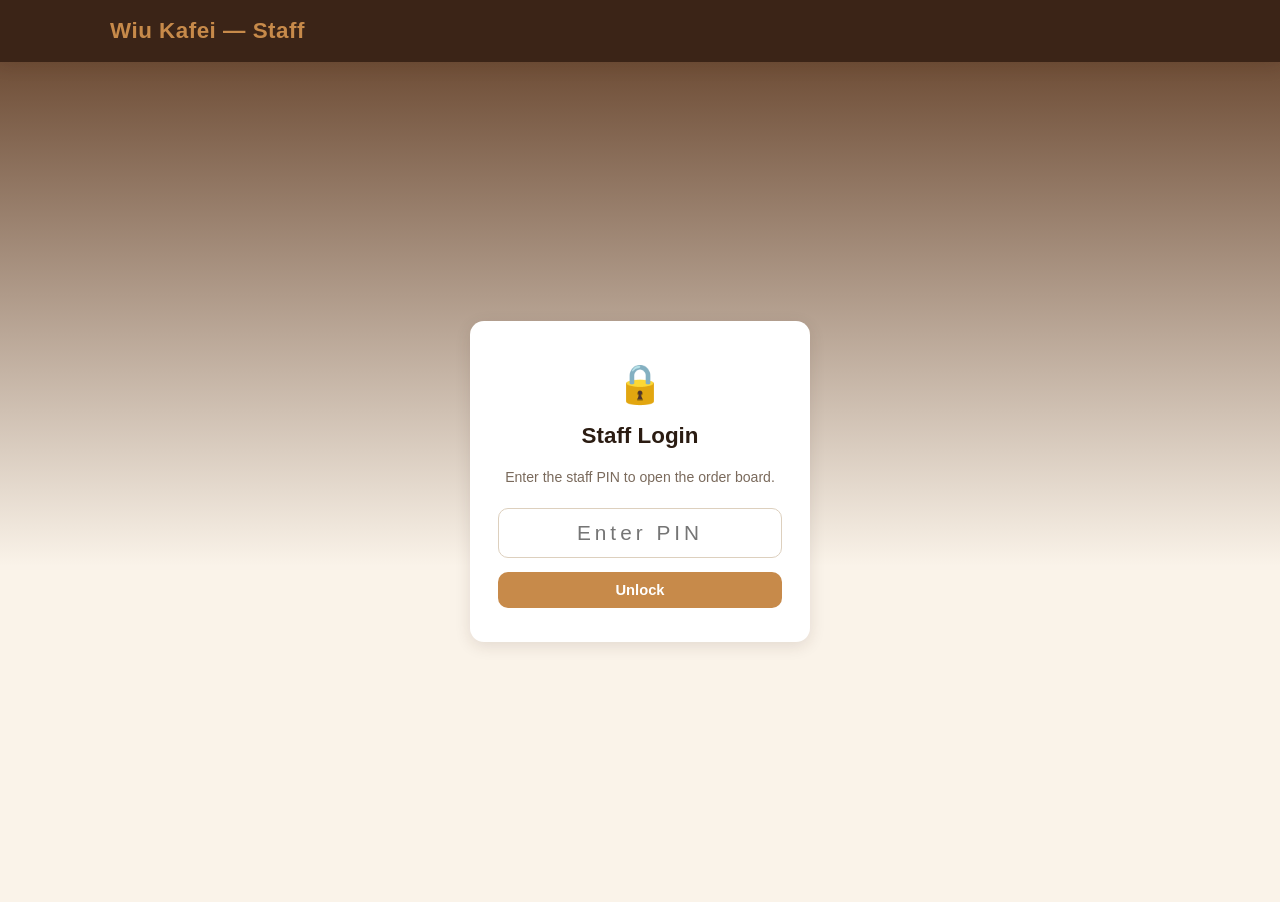
<file: staff.html>
<!DOCTYPE html>
<html lang="en">
<head>
<meta charset="UTF-8" />
<meta name="viewport" content="width=device-width, initial-scale=1.0" />
<title>Wiu Kafei — Staff</title>
<link rel="stylesheet" href="style.css" />
</head>
<body class="staff-body">

  <!-- ===================== HEADER ===================== -->
  <header class="site-header">
    <div class="header-inner">
      <div class="logo" id="staffLogoText">Wiu Kafei — Staff</div>
      <button class="btn btn-logout" id="logoutBtn" hidden>Logout</button>
    </div>
  </header>

  <!-- ===================== LOGIN SCREEN ===================== -->
  <section class="login-screen" id="loginScreen">
    <div class="login-card">
      <div class="login-icon">🔒</div>
      <h1>Staff Login</h1>
      <p class="login-hint">Enter the staff PIN to open the order board.</p>
      <form id="loginForm">
        <input type="password" inputmode="numeric" id="pinInput" placeholder="Enter PIN" autocomplete="off" />
        <button type="submit" class="btn btn-primary btn-block">Unlock</button>
      </form>
      <p class="login-error" id="loginError" hidden>Incorrect PIN</p>
    </div>
  </section>

  <!-- ===================== STAFF ORDER BOARD ===================== -->
  <section class="staff-board" id="staffBoard" hidden>
    <div class="board-toolbar">
      <h1>Order Board</h1>
      <p class="board-hint">Orders update live as customers place them. Move each order forward as it's prepared.</p>
    </div>
    <div class="board-columns" id="boardColumns"><!-- rendered by staff.js --></div>
  </section>

  <script src="content.js"></script>
  <script src="orders.js"></script>
  <script src="staff.js"></script>
</body>
</html>
</file>
<file: style.css>
/* ============================================================
   style.css — Wiu Kafei customer ordering page
   ============================================================ */

:root {
  --coffee-dark: #3b2417;
  --coffee-mid: #6f4e37;
  --coffee-light: #a9805f;
  --cream: #faf3e9;
  --cream-2: #f1e4d3;
  --accent: #c78a4a;
  --accent-dark: #a86d33;
  --text-main: #2b1c12;
  --text-muted: #7a6a5c;
  --success: #3d8b52;
  --radius: 14px;
  --shadow: 0 4px 16px rgba(59, 36, 23, 0.12);
}

* {
  box-sizing: border-box;
}

body {
  margin: 0;
  font-family: "Segoe UI", Roboto, Helvetica, Arial, sans-serif;
  background: var(--cream);
  color: var(--text-main);
  line-height: 1.5;
}

button {
  font-family: inherit;
  cursor: pointer;
}

h1, h2, h3 {
  margin: 0 0 0.5em 0;
}

/* ---------- Header ---------- */
.site-header {
  position: sticky;
  top: 0;
  z-index: 20;
  background: var(--coffee-dark);
  color: var(--cream);
  box-shadow: var(--shadow);
}

.header-inner {
  max-width: 1100px;
  margin: 0 auto;
  padding: 14px 20px;
  display: flex;
  align-items: center;
  justify-content: space-between;
  gap: 16px;
}

.logo {
  font-size: 1.4rem;
  font-weight: 700;
  letter-spacing: 0.5px;
  color: var(--accent);
}

.header-nav {
  display: flex;
  gap: 8px;
  flex: 1;
  justify-content: center;
}

.nav-link {
  background: none;
  border: none;
  color: var(--cream);
  font-size: 0.95rem;
  padding: 8px 12px;
  border-radius: 8px;
  transition: background 0.15s ease;
}

.nav-link:hover {
  background: rgba(255, 255, 255, 0.08);
}

.cart-btn {
  position: relative;
  background: var(--accent);
  border: none;
  color: var(--coffee-dark);
  font-weight: 700;
  padding: 8px 14px;
  border-radius: 999px;
  font-size: 1rem;
}

.cart-count {
  background: var(--coffee-dark);
  color: var(--cream);
  font-size: 0.75rem;
  border-radius: 999px;
  padding: 1px 7px;
  margin-left: 4px;
}

/* ---------- Hero ---------- */
.hero {
  text-align: center;
  padding: 48px 20px 36px;
  background: linear-gradient(180deg, var(--coffee-mid) 0%, var(--cream) 100%);
  color: var(--cream);
}

.hero h1 {
  font-size: 2rem;
  margin-bottom: 10px;
}

.hero p {
  font-size: 1.05rem;
  opacity: 0.95;
  max-width: 480px;
  margin: 0 auto;
}

/* ---------- Category Tabs ---------- */
.menu-section {
  max-width: 1100px;
  margin: 0 auto;
  padding: 20px 16px 40px;
}

.category-tabs {
  display: flex;
  gap: 10px;
  overflow-x: auto;
  padding-bottom: 12px;
  margin-bottom: 20px;
  scrollbar-width: thin;
}

.category-tab {
  flex: 0 0 auto;
  background: var(--cream-2);
  border: 1px solid transparent;
  color: var(--text-main);
  padding: 10px 18px;
  border-radius: 999px;
  font-size: 0.9rem;
  font-weight: 600;
  white-space: nowrap;
  transition: all 0.15s ease;
}

.category-tab.active {
  background: var(--coffee-dark);
  color: var(--cream);
}

/* ---------- Product Grid ---------- */
.product-grid {
  display: grid;
  grid-template-columns: repeat(auto-fill, minmax(220px, 1fr));
  gap: 20px;
}

.product-card {
  background: #fff;
  border-radius: var(--radius);
  overflow: hidden;
  box-shadow: var(--shadow);
  display: flex;
  flex-direction: column;
}

.product-image {
  width: 100%;
  aspect-ratio: 4 / 3;
  object-fit: cover;
  background: var(--cream-2);
  display: block;
}

.product-info {
  padding: 14px 16px 16px;
  display: flex;
  flex-direction: column;
  flex: 1;
}

.product-info h3 {
  font-size: 1.05rem;
  margin-bottom: 4px;
}

.product-desc {
  font-size: 0.87rem;
  color: var(--text-muted);
  flex: 1;
  margin-bottom: 10px;
}

.product-footer {
  display: flex;
  align-items: center;
  justify-content: space-between;
  gap: 10px;
}

.product-price {
  font-weight: 700;
  color: var(--coffee-dark);
  font-size: 1.05rem;
}

.category-heading {
  grid-column: 1 / -1;
  font-size: 1.15rem;
  color: var(--coffee-dark);
  margin: 18px 0 -4px;
  border-bottom: 2px solid var(--cream-2);
  padding-bottom: 6px;
}

/* ---------- Buttons ---------- */
.btn {
  border: none;
  border-radius: 10px;
  padding: 10px 16px;
  font-size: 0.92rem;
  font-weight: 700;
}

.btn-primary {
  background: var(--accent);
  color: #fff;
}

.btn-primary:hover {
  background: var(--accent-dark);
}

.btn-primary:disabled {
  background: #d8c6ae;
  cursor: not-allowed;
}

.btn-block {
  width: 100%;
}

.btn-add {
  background: var(--coffee-dark);
  color: var(--cream);
  padding: 8px 14px;
  border-radius: 8px;
  font-size: 0.85rem;
}

.btn-add:hover {
  background: var(--coffee-mid);
}

/* ---------- Qty Stepper ---------- */
.qty-stepper {
  display: flex;
  align-items: center;
  gap: 10px;
  background: var(--cream-2);
  border-radius: 999px;
  padding: 4px 10px;
}

.qty-stepper button {
  background: var(--coffee-dark);
  color: var(--cream);
  border: none;
  width: 24px;
  height: 24px;
  border-radius: 50%;
  font-size: 1rem;
  line-height: 1;
}

/* ---------- Overlay / Drawer / Modal ---------- */
.overlay {
  position: fixed;
  inset: 0;
  background: rgba(43, 28, 18, 0.45);
  z-index: 30;
  display: none;
}

.overlay.visible {
  display: block;
}

.cart-drawer {
  position: fixed;
  top: 0;
  right: 0;
  height: 100%;
  width: min(400px, 92vw);
  background: #fff;
  z-index: 40;
  transform: translateX(100%);
  transition: transform 0.25s ease;
  display: flex;
  flex-direction: column;
  box-shadow: -6px 0 20px rgba(0,0,0,0.15);
}

.cart-drawer.open {
  transform: translateX(0);
}

.drawer-header, .modal-header {
  display: flex;
  align-items: center;
  justify-content: space-between;
  padding: 16px 20px;
  border-bottom: 1px solid var(--cream-2);
}

.close-btn {
  background: none;
  border: none;
  font-size: 1.2rem;
  color: var(--text-muted);
}

.cart-items {
  flex: 1;
  overflow-y: auto;
  padding: 10px 20px;
}

.cart-item {
  display: flex;
  gap: 12px;
  padding: 14px 0;
  border-bottom: 1px solid var(--cream-2);
  align-items: center;
}

.cart-item img {
  width: 56px;
  height: 56px;
  object-fit: cover;
  border-radius: 8px;
  background: var(--cream-2);
}

.cart-item-info {
  flex: 1;
}

.cart-item-info h4 {
  margin: 0 0 4px;
  font-size: 0.95rem;
}

.cart-item-price {
  font-size: 0.85rem;
  color: var(--text-muted);
}

.remove-btn {
  background: none;
  border: none;
  color: #b8503e;
  font-size: 0.8rem;
  text-decoration: underline;
}

.empty-cart {
  text-align: center;
  color: var(--text-muted);
  padding: 40px 10px;
}

.cart-footer {
  padding: 16px 20px 20px;
  border-top: 1px solid var(--cream-2);
}

.cart-total-row, .summary-total-row {
  display: flex;
  justify-content: space-between;
  font-weight: 700;
  font-size: 1.05rem;
  margin-bottom: 14px;
}

/* ---------- Modal (checkout / confirm) ---------- */
.modal {
  position: fixed;
  top: 50%;
  left: 50%;
  transform: translate(-50%, -50%) scale(0.96);
  width: min(480px, 92vw);
  max-height: 88vh;
  overflow-y: auto;
  background: #fff;
  border-radius: var(--radius);
  z-index: 50;
  display: none;
  box-shadow: 0 10px 40px rgba(0,0,0,0.25);
}

.modal.open {
  display: block;
}

.modal-small {
  width: min(400px, 90vw);
}

.modal-body {
  padding: 18px 22px 22px;
  display: flex;
  flex-direction: column;
  gap: 14px;
}

.modal-body label {
  display: flex;
  flex-direction: column;
  font-size: 0.85rem;
  font-weight: 600;
  color: var(--text-muted);
  gap: 6px;
}

.modal-body input,
.modal-body select {
  font-family: inherit;
  font-size: 0.95rem;
  padding: 10px 12px;
  border-radius: 8px;
  border: 1px solid #ddd0be;
  color: var(--text-main);
}

.order-summary {
  background: var(--cream);
  border-radius: 10px;
  padding: 12px 14px;
}

.order-summary h3 {
  font-size: 0.95rem;
  margin-bottom: 8px;
}

.summary-line {
  display: flex;
  justify-content: space-between;
  font-size: 0.87rem;
  margin-bottom: 4px;
  color: var(--text-muted);
}

/* ---------- Order Confirmation ---------- */
.confirm-body {
  text-align: center;
  align-items: center;
}

.confirm-icon {
  font-size: 2.4rem;
}

.order-number {
  font-size: 1.8rem;
  font-weight: 800;
  color: var(--accent-dark);
  background: var(--cream);
  padding: 10px 20px;
  border-radius: 10px;
  letter-spacing: 1px;
}

.confirm-status {
  font-size: 0.95rem;
}

.confirm-hint {
  font-size: 0.82rem;
  color: var(--text-muted);
}

/* ---------- Order Tracking ---------- */
.tracking-section {
  max-width: 640px;
  margin: 0 auto;
  padding: 30px 20px 60px;
  text-align: center;
}

.tracking-hint {
  color: var(--text-muted);
  font-size: 0.9rem;
  margin-bottom: 16px;
}

.tracking-form {
  display: flex;
  gap: 10px;
  justify-content: center;
  flex-wrap: wrap;
}

.tracking-form input {
  flex: 1;
  min-width: 160px;
  max-width: 240px;
  padding: 10px 14px;
  border-radius: 10px;
  border: 1px solid #ddd0be;
  font-size: 0.95rem;
}

.tracking-result {
  margin-top: 24px;
}

.tracking-card {
  background: #fff;
  border-radius: var(--radius);
  box-shadow: var(--shadow);
  padding: 20px;
  text-align: left;
}

.status-steps {
  display: flex;
  justify-content: space-between;
  margin: 20px 0 6px;
}

.status-step {
  flex: 1;
  text-align: center;
  font-size: 0.75rem;
  color: var(--text-muted);
  position: relative;
  padding-top: 22px;
}

.status-step::before {
  content: "";
  position: absolute;
  top: 0;
  left: 50%;
  transform: translateX(-50%);
  width: 16px;
  height: 16px;
  border-radius: 50%;
  background: var(--cream-2);
  border: 2px solid #ddd0be;
}

.status-step.done::before {
  background: var(--success);
  border-color: var(--success);
}

.status-step.done {
  color: var(--success);
  font-weight: 700;
}

.tracking-error {
  color: #b8503e;
  font-weight: 600;
  text-align: center;
}

/* ---------- Toast ---------- */
.toast {
  position: fixed;
  left: 50%;
  bottom: 24px;
  transform: translate(-50%, 20px);
  background: var(--coffee-dark);
  color: var(--cream);
  padding: 12px 20px;
  border-radius: 999px;
  font-size: 0.9rem;
  font-weight: 600;
  box-shadow: var(--shadow);
  opacity: 0;
  pointer-events: none;
  transition: all 0.25s ease;
  z-index: 60;
  max-width: 90vw;
  text-align: center;
}

.toast.visible {
  opacity: 1;
  transform: translate(-50%, 0);
}

/* ---------- Footer ---------- */
.site-footer {
  background: var(--coffee-dark);
  color: var(--cream);
  text-align: center;
  padding: 26px 20px;
  font-size: 0.85rem;
}

.site-footer p {
  margin: 3px 0;
  opacity: 0.9;
}

/* ---------- Responsive ---------- */
@media (max-width: 640px) {
  .header-nav {
    display: none;
  }
  .hero h1 {
    font-size: 1.6rem;
  }
  .product-grid {
    grid-template-columns: repeat(auto-fill, minmax(150px, 1fr));
    gap: 14px;
  }
}

/* ============================================================
   STAFF PAGE (staff.html) — login screen + Kanban order board
   Reuses the palette/variables and button styles above.
   ============================================================ */

.btn-logout {
  background: transparent;
  border: 1px solid var(--accent);
  color: var(--accent);
  padding: 8px 16px;
  border-radius: 999px;
  font-weight: 600;
}

.btn-logout:hover {
  background: var(--accent);
  color: #fff;
}

/* ---------- Login screen ---------- */
.login-screen {
  min-height: calc(100vh - 60px);
  display: flex;
  align-items: center;
  justify-content: center;
  padding: 30px 20px;
  background: linear-gradient(180deg, var(--coffee-mid) 0%, var(--cream) 60%);
}

/* The [hidden] attribute has the same CSS specificity as the class rules
   above, so without this it can lose the cascade and stay visible. */
.login-screen[hidden],
.staff-board[hidden] {
  display: none;
}

.login-card {
  background: #fff;
  border-radius: var(--radius);
  box-shadow: var(--shadow);
  padding: 34px 28px;
  max-width: 340px;
  width: 100%;
  text-align: center;
}

.login-icon {
  font-size: 2.4rem;
  margin-bottom: 6px;
}

.login-card h1 {
  font-size: 1.4rem;
}

.login-hint {
  color: var(--text-muted);
  font-size: 0.88rem;
  margin-bottom: 20px;
}

.login-card #pinInput {
  width: 100%;
  text-align: center;
  font-size: 1.3rem;
  letter-spacing: 4px;
  padding: 12px;
  border-radius: 10px;
  border: 1px solid #ddd0be;
  margin-bottom: 14px;
}

.login-error {
  color: #b8503e;
  font-weight: 700;
  font-size: 0.88rem;
  margin-top: 14px;
}

/* ---------- Staff board ---------- */
.staff-board {
  max-width: 1300px;
  margin: 0 auto;
  padding: 24px 16px 60px;
}

.board-toolbar {
  margin-bottom: 18px;
}

.board-toolbar h1 {
  font-size: 1.4rem;
  color: var(--coffee-dark);
}

.board-hint {
  color: var(--text-muted);
  font-size: 0.88rem;
}

.board-columns {
  display: grid;
  grid-template-columns: repeat(4, 1fr);
  gap: 16px;
}

.board-column {
  background: var(--cream-2);
  border-radius: var(--radius);
  padding: 12px;
  display: flex;
  flex-direction: column;
  min-height: 200px;
}

.board-column-header {
  display: flex;
  justify-content: space-between;
  align-items: center;
  background: var(--coffee-dark);
  color: var(--cream);
  font-weight: 700;
  font-size: 0.85rem;
  letter-spacing: 0.5px;
  padding: 8px 12px;
  border-radius: 8px;
  margin-bottom: 10px;
}

.board-column-count {
  background: var(--accent);
  color: #fff;
  font-size: 0.75rem;
  border-radius: 999px;
  padding: 1px 8px;
}

.board-column-body {
  display: flex;
  flex-direction: column;
  gap: 10px;
  flex: 1;
}

.board-empty {
  text-align: center;
  color: var(--text-muted);
  font-size: 0.85rem;
  padding: 20px 8px;
}

/* ---------- Order card (staff board) ---------- */
.order-card {
  background: #fff;
  border-radius: 10px;
  box-shadow: var(--shadow);
  padding: 12px 14px;
  font-size: 0.85rem;
}

.order-card-top {
  display: flex;
  justify-content: space-between;
  align-items: center;
  margin-bottom: 6px;
}

.order-card-number {
  font-weight: 800;
  color: var(--accent-dark);
  font-size: 0.95rem;
}

.order-card-type {
  background: var(--cream-2);
  color: var(--coffee-dark);
  font-size: 0.72rem;
  font-weight: 700;
  padding: 2px 8px;
  border-radius: 999px;
}

.order-card-customer {
  display: flex;
  flex-direction: column;
  margin-bottom: 8px;
}

.order-card-customer strong {
  font-size: 0.92rem;
}

.order-card-customer span {
  color: var(--text-muted);
  font-size: 0.8rem;
}

.order-card-items {
  border-top: 1px dashed #e3d5c0;
  border-bottom: 1px dashed #e3d5c0;
  padding: 6px 0;
  margin-bottom: 6px;
}

.order-card-line {
  display: flex;
  justify-content: space-between;
  color: var(--text-muted);
  font-size: 0.8rem;
  margin-bottom: 2px;
}

.order-card-total-row {
  display: flex;
  justify-content: space-between;
  font-weight: 700;
  margin-bottom: 6px;
}

.order-card-meta {
  display: flex;
  justify-content: space-between;
  color: var(--text-muted);
  font-size: 0.75rem;
  margin-bottom: 10px;
}

.order-card-actions {
  text-align: center;
}

.btn-advance {
  background: var(--coffee-dark);
  color: var(--cream);
  width: 100%;
  padding: 9px 10px;
  border-radius: 8px;
  font-size: 0.82rem;
}

.btn-advance:hover {
  background: var(--coffee-mid);
}

.order-card-done {
  color: var(--success);
  font-weight: 700;
  font-size: 0.85rem;
}

@media (max-width: 900px) {
  .board-columns {
    grid-template-columns: 1fr;
    grid-auto-flow: row;
  }
}
</file>
